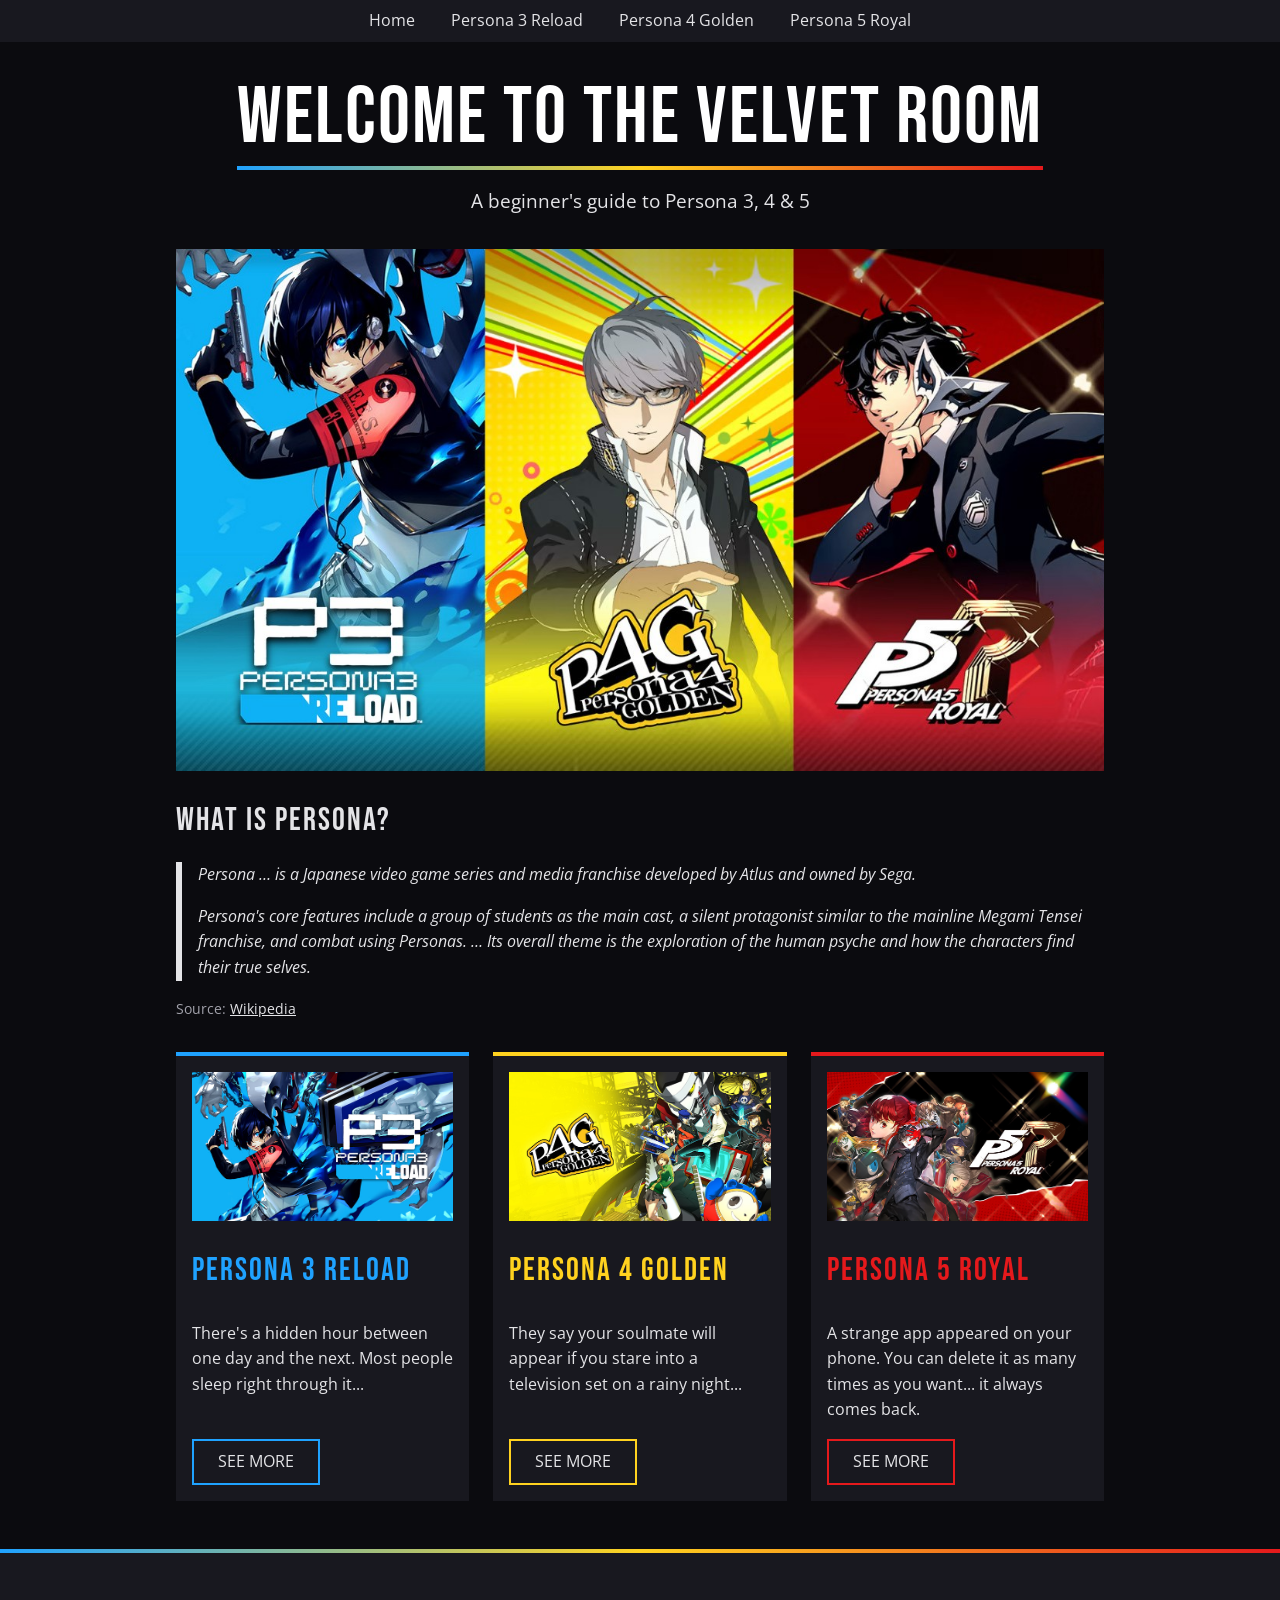
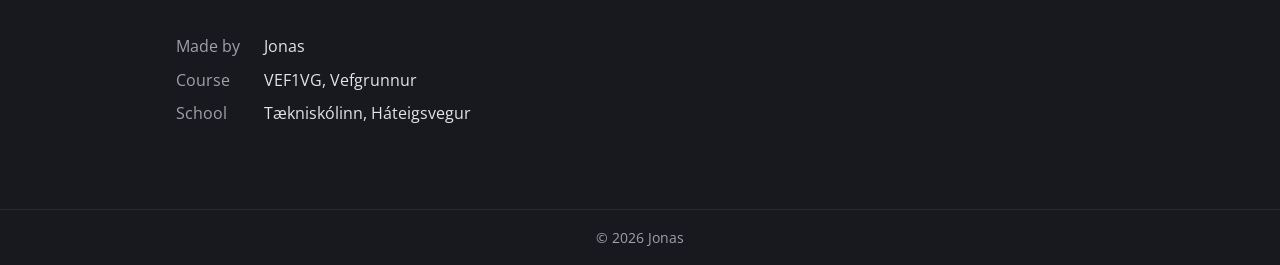
<file: verkefni-7/index.html>
<!doctype html>
<html lang="en">
  <head>
    <meta charset="UTF-8" />
    <meta name="viewport" content="width=device-width, initial-scale=1.0" />
    <title>Persona</title>
    <!-- Fonts from fonts.google.com -->
    <link rel="preconnect" href="https://fonts.googleapis.com" />
    <link rel="preconnect" href="https://fonts.gstatic.com" crossorigin />
    <link
      href="https://fonts.googleapis.com/css2?family=Bebas+Neue&family=Open+Sans:wght@400;700&display=swap"
      rel="stylesheet"
    />
    <link rel="stylesheet" href="styles.css" />
  </head>
  <body>
    <!-- Menu on phones only the ☰ button shows when the screen is narrow.
         Clicking it opens the links button.js (which my friend help me set up).

         The class on each game link gives it the game's color on hover -->
    <nav>
      <button class="hamburger" id="hamburger" aria-label="Menu">☰</button>

      <div class="menu-links" id="menu-links">
        <a href="index.html">Home</a>
        <a class="p3r" href="p3r.html">Persona 3 Reload</a>
        <a class="p4g" href="p4g.html">Persona 4 Golden</a>
        <a class="p5r" href="p5r.html">Persona 5 Royal</a>
      </div>
    </nav>

    <header class="container">
      <h1 class="big-title">Welcome to the Velvet Room</h1>
      <p class="tagline">A beginner's guide to Persona 3, 4 &amp; 5</p>
      <img
        class="hide-on-phone"
        src="images/persona-header.jpg"
        alt="The Persona 3 Reload protagonist, the Persona 4 Golden protagonist, and Joker from Persona 5 Royal side by side, each with their game's logo"
      />
    </header>

    <main class="container">
      <!-- Intro is from Wikipedia -->
      <section>
        <h2>What is Persona?</h2>
        <blockquote>
          <p>
            Persona … is a Japanese video game series and media franchise
            developed by Atlus and owned by Sega.
          </p>
          <p>
            Persona's core features include a group of students as the main
            cast, a silent protagonist similar to the mainline Megami Tensei
            franchise, and combat using Personas. … Its overall theme is the
            exploration of the human psyche and how the characters find their
            true selves.
          </p>
        </blockquote>
        <p class="source">
          Source:
          <a href="https://en.wikipedia.org/wiki/Persona_(franchise)"
            >Wikipedia</a
          >
        </p>
      </section>

      <!-- The three games. one box each. The class (p3r, p4g, p5r) picks the boxs color -->
      <section class="cards">
        <article class="box p3r">
          <img
            class="hide-on-phone"
            src="images/p3r-capsule.jpg"
            alt="The Persona 3 Reload protagonist holding his Evoker, with his Persona behind him and the Persona 3 Reload logo"
          />
          <h2>Persona 3 Reload</h2>
          <p>
            There's a hidden hour between one day and the next. Most people
            sleep right through it...
          </p>
          <a class="button" href="p3r.html">See more</a>
        </article>

        <article class="box p4g">
          <img
            class="hide-on-phone"
            src="images/p4g-capsule.jpg"
            alt="The Persona 4 Golden cast on a yellow background next to the Persona 4 Golden logo"
          />
          <h2>Persona 4 Golden</h2>
          <p>
            They say your soulmate will appear if you stare into a television
            set on a rainy night...
          </p>
          <a class="button" href="p4g.html">See more</a>
        </article>

        <article class="box p5r">
          <img
            class="hide-on-phone"
            src="images/p5r-capsule.jpg"
            alt="Joker and the Phantom Thieves next to the Persona 5 Royal logo"
          />
          <h2>Persona 5 Royal</h2>
          <p>
            A strange app appeared on your phone. You can delete it as many
            times as you want... it always comes back.
          </p>
          <a class="button" href="p5r.html">See more</a>
        </article>
      </section>
    </main>

    <!-- Footer on every page -->
    <footer>
      <div class="container footer-grid">
        <dl>
          <dt>Made by</dt>
          <dd>Jonas</dd>
          <dt>Course</dt>
          <dd>VEF1VG, Vefgrunnur</dd>
          <dt>School</dt>
          <dd>Tækniskólinn, Háteigsvegur</dd>
        </dl>
        <iframe
          class="map"
          src="https://maps.google.com/maps?q=T%C3%A6knisk%C3%B3linn%2C%20H%C3%A1teigsvegur%2035%2C%20105%20Reykjav%C3%ADk&output=embed"
          title="Map of Tækniskólinn at Háteigsvegur 35, Reykjavík"
          loading="lazy"
        ></iframe>
      </div>
      <p class="copyright">&copy; 2026 Jonas</p>
    </footer>
    <script src="button.js"></script>
  </body>
</html>
</file>
<file: verkefni-7/styles.css>
/* ============================
   COLORS: change a color here
   ============================ */

:root {
  --black: #0b0b0f; /* page background */
  --dark: #18181f; /* menu, boxes and footer */
  --text: #e4e4e7; /* normal text */
  --gray: #a1a1aa; /* small text, like "Source:" */
  --p3r: #1fa2ff; /* Persona 3 Reload blue */
  --p4g: #ffd21f; /* Persona 4 Golden yellow */
  --p5r: #e5191c; /* Persona 5 Royal red */
  --game: var(--text); /* the color used when we're not on a game */
}

/* Each game sets --game to its own color.
   Everything below that uses var(--game) then gets that game's color:
   the boxes on the front page, and the whole game page (body class="p3r") */
.p3r {
  --game: var(--p3r);
}

.p4g {
  --game: var(--p4g);
}

.p5r {
  --game: var(--p5r);
}

/* =====================================================
   BASICS (phones first, then bigger screens below)
   ===================================================== */

* {
  box-sizing: border-box;
}

body {
  margin: 0;
  font-family: "Open Sans", sans-serif;
  line-height: 1.6;
  color: var(--text);
  background-color: var(--black);
}

/* Max width for the content, centered on the page */
.container {
  max-width: 60rem;
  margin: 0 auto;
  padding: 0 1rem;
}

h1,
h2 {
  font-family: "Bebas Neue", sans-serif;
  font-weight: normal; /* Bebas Neue is already a thich font */
  letter-spacing: 2px;
  color: var(--game);
}

h1 {
  margin: 2rem 0 1rem;
  font-size: 3rem;
  line-height: 1.1;
}

h2 {
  font-size: 2rem;
  margin: 1.5rem 0 0.5rem;
}

/* Images always fill the box 100% that they are in */
img {
  display: block;
  width: 100%;
}

a {
  color: var(--game);
}

/* Hidden on phones images should hide on small screens. They come back at or over 48rem (see below) */
.hide-on-phone {
  display: none;
}

/* =====================================================
   MENU: ☰ button on phones, links in a row on bigger screens
   ===================================================== */

/* text-align: center puts the button and the links in the middle */
nav {
  text-align: center;
  background-color: var(--dark);
}

/* display: block = each link on its own line (stacked on phones) */
nav a {
  display: block;
  padding: 0.5rem 1rem;
  color: var(--text);
  text-decoration: none;
}

nav a:hover {
  color: var(--game);
  text-decoration: underline;
}

/* The ☰ button. background and border: none; so it looks like plain text */
.hamburger {
  background: none;
  border: none;
  color: var(--text);
  font-size: 2rem;
  cursor: pointer;
}

/* The links are hidden on phones until the button is clicked */
.menu-links {
  display: none;
}

/* button.js adds the class "active" when the ☰ button is clicked */
.menu-links.active {
  display: block;
}

/* ========
   HEADER
   =======*/

header {
  text-align: center;
}

/* Big white title with a line underneath in the colors of all three games
   (blue -> yellow -> red, same order as the picture below and the footer line) */
.big-title {
  display: inline-block;
  padding-bottom: 0.3rem;
  color: #fff;
  border-bottom: 4px solid;
  border-image: linear-gradient(90deg, var(--p3r), var(--p4g), var(--p5r)) 1;
}

.tagline {
  margin: 0 0 2rem;
  font-size: 1.2rem;
}

/* ============
   QUOTES
   ============ */

blockquote {
  margin: 1rem 0;
  padding-left: 1rem;
  border-left: 6px solid var(--game);
  font-style: italic;
}

.source {
  font-size: 0.9rem;
  color: var(--gray);
}

/* =====================================================
   GAME BOXES on the front page
   ===================================================== */

/* One column on phones, three side by side on big screens (see below) */
.cards {
  display: grid;
  grid-template-columns: 1fr;
  gap: 1.5rem;
  margin: 2rem 0;
}

.box {
  display: flex;
  flex-direction: column;
  padding: 1rem;
  background-color: var(--dark);
  border-top: 4px solid var(--game); /* line in the game's color */
}

.box .button {
  margin-top: auto;
  align-self: flex-start;
}

/* Button ("See more" and "Back to home") */
.button {
  display: inline-block;
  padding: 0.5rem 1.5rem;
  border: 2px solid var(--game);
  color: var(--text);
  text-decoration: none;
  text-transform: uppercase;
}

.button:hover {
  background-color: var(--game);
  color: var(--black);
}

/* =====================================================
   GAME PAGES (p3r.html, p4g.html, p5r.html)
   ===================================================== */

li {
  margin-bottom: 0.5rem;
}

/* YouTube video: full width, always the shape of a video (16:9),
   with a border in the game's color */
.video {
  width: 100%;
  aspect-ratio: 16 / 9;
  border: 3px solid var(--game);
}

/* =====================================================
   MUSIC (game pages): everything for the song box is here
   ===================================================== */

/* Quick facts and music: stacked on phones, side by side on bigger screens */
.facts-grid {
  display: grid;
  gap: 0 2rem; /* no gap between rows (the h2 already has space), 2rem between columns */
}

/* 768px and up: quick facts takes the space that's left (1fr),
   the music column is only as wide as the song box (auto) */
@media screen and (min-width: 48rem) {
  .facts-grid {
    grid-template-columns: 1fr auto;
  }
}

/* Song box: album cover, song name and the player.
   The player itself is made by Plyr (plyr.io), the --plyr lines change its colors */
.song {
  max-width: 16rem;
  padding: 0.75rem;
  font-size: 0.9rem;
  background-color: var(--dark);
  border-top: 4px solid var(--game);
  --plyr-color-main: var(--game);
  --plyr-audio-controls-background: var(--dark);
  --plyr-audio-control-color: var(--text);
}

/* Square album cover. object-fit: cover cuts off the sides
   of a wide picture instead of squishing it */
.song img {
  aspect-ratio: 1 / 1;
  object-fit: cover;
}

/* Smaller volume slider, so the time slider gets more space
   (.plyr__volume is the class Plyr gives the volume part) */
.song .plyr__volume input {
  min-width: 0;
  max-width: 3.5rem;
}

/* =====================================================
   FOOTER: about me plus map (same on every page)
   ===================================================== */

/* The line on top has the colors of all three games, same as the big title.
   border-image paints the gradient into the border */
footer {
  margin-top: 3rem;
  padding: 2rem 0 0;
  background-color: var(--dark);
  border-top: 4px solid;
  border-image: linear-gradient(90deg, var(--p3r), var(--p4g), var(--p5r)) 1;
}

/* Info and map: stacked on phones, side by side on bigger screens (see below) */
.footer-grid {
  display: grid;
  gap: 1.5rem;
  align-items: center;
}

/* "Made by / Course / School" as two columns: label on the left, answer on the right */
dl {
  display: grid;
  grid-template-columns: auto 1fr;
  gap: 0.5rem 1.5rem;
  margin: 0;
}

dt {
  color: var(--gray);
}

dd {
  margin: 0;
}

.map {
  width: 100%;
  height: 12rem;
  border: 0;
}

/* The small "2026 Jonas" line at the very bottom */
.copyright {
  margin: 2rem 0 0;
  padding: 1rem;
  text-align: center;
  font-size: 0.9rem;
  color: var(--gray);
  border-top: 1px solid #2a2a33; /* thin line between the footer and this line */
}

/* =====================================================
   BIGGER SCREENS
   ===================================================== */

/* 600px and up: no ☰ button, links always showing, side by side in a row */
@media screen and (min-width: 37.5rem) {
  .hamburger {
    display: none;
  }

  .menu-links {
    display: block;
  }

  nav a {
    display: inline-block;
  }
}
/* 768px and up: images come back, bigger title, footer in two columns */
@media screen and (min-width: 48rem) {
  .hide-on-phone {
    display: block;
  }

  h1 {
    font-size: 4rem;
  }

  .footer-grid {
    grid-template-columns: 1fr 1fr;
  }
}

/* 960px and up: even bigger title, the three game boxes side by side */
@media screen and (min-width: 60rem) {
  h1 {
    font-size: 5rem;
  }

  .cards {
    grid-template-columns: 1fr 1fr 1fr;
  }
}
</file>
